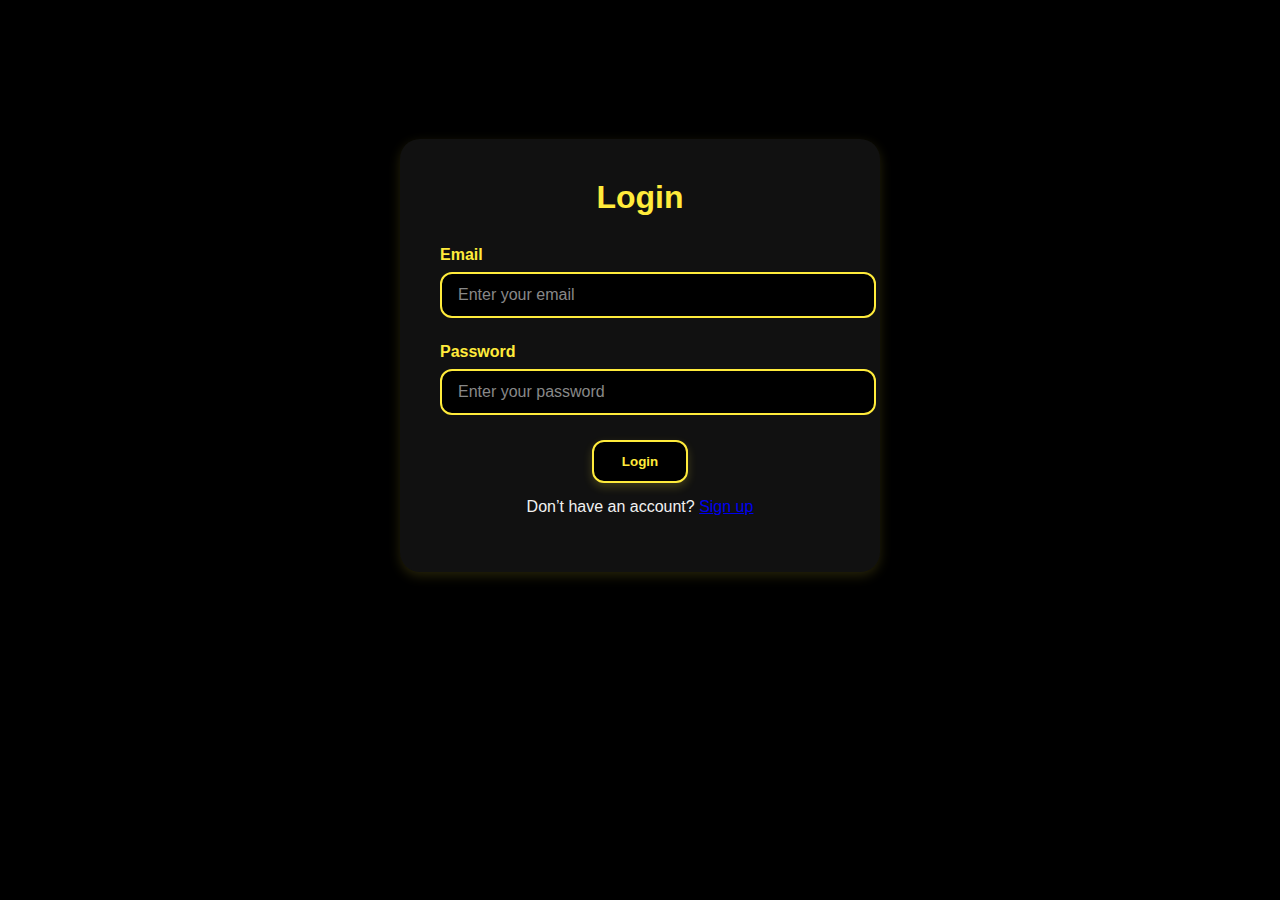
<file: login.html>
<!DOCTYPE html>
<html lang="en">
<head>
  <meta charset="UTF-8">
  <meta name="viewport" content="width=device-width, initial-scale=1.0">
  <title>Login - E-Changing Room</title>
  <link rel="stylesheet" href="style.css">
</head>
<body>
  <div class="signin-container">
    <div class="signin-box">
      <h2>Login</h2>
      <form id="loginForm">
        <div class="form-group">
          <label for="loginEmail">Email</label>
          <input type="email" id="loginEmail" placeholder="Enter your email" required>
        </div>
        <div class="form-group">
          <label for="loginPassword">Password</label>
          <input type="password" id="loginPassword" placeholder="Enter your password" required>
        </div>
        <button type="submit" id="signinButton">Login</button>
        <p style="margin-top:15px;">Don’t have an account? <a href="signup.html">Sign up</a></p>
      </form>
    </div>
  </div>
  <script src="auth.js"></script>
</body>
</html>
</file>
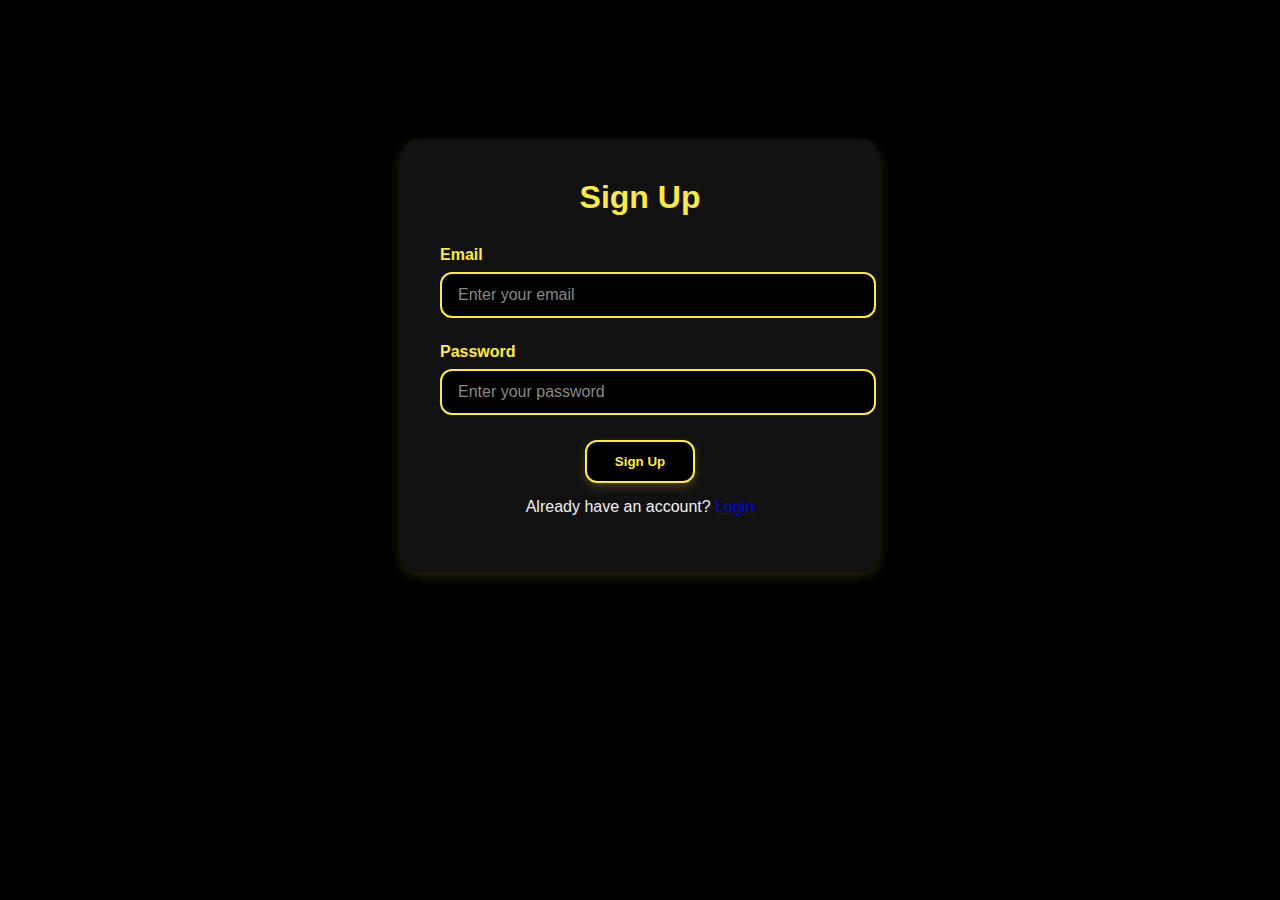
<file: signup.html>
<!DOCTYPE html>
<html lang="en">
<head>
  <meta charset="UTF-8">
  <meta name="viewport" content="width=device-width, initial-scale=1.0">
  <title>Sign Up - E-Changing Room</title>
  <link rel="stylesheet" href="style.css">
</head>
<body>
  <div class="signin-container">
    <div class="signin-box">
      <h2>Sign Up</h2>
      <form id="signupForm">
        <div class="form-group">
          <label for="signupEmail">Email</label>
          <input type="email" id="signupEmail" placeholder="Enter your email" required>
        </div>
        <div class="form-group">
          <label for="signupPassword">Password</label>
          <input type="password" id="signupPassword" placeholder="Enter your password" required>
        </div>
        <button type="submit" id="signinButton">Sign Up</button>
        <p style="margin-top:15px;">Already have an account? <a href="login.html">Login</a></p>
      </form>
    </div>
  </div>
<script src="auth.js"></script>
</body>
</html>
</file>
<file: style.css>
/* Global Styles */
body {
    font-family: 'Poppins', sans-serif;
    margin: 0;
    padding: 0;
    background: #000; /* black background */
    color: #f1f1f1; /* light text for readability */
    overflow-x: hidden;
}

/* Top Banner */
.top-banner {
    background: #000; /* solid black banner */
    color: #ffeb3b; /* yellow text */
    text-align: center;
    padding: 15px 20px;
    font-weight: 700;
    font-size: 1.3em;
    display: flex;
    justify-content: center;
    align-items: center;
    gap: 12px;
    border-bottom: 3px solid #ffeb3b; /* yellow border */
    box-shadow: 0 5px 20px rgba(255,235,59,0.2);
}

.top-banner i {
    font-size: 1.6em;
    color: #ffeb3b;
}

/* Main Container */
.container {
    display: flex;
    justify-content: space-around;
    flex-wrap: wrap;
    gap: 35px;
    padding: 40px;
    max-width: 1300px;
    margin: 0 auto;
}

.box {
    background: #f9f9f9; /* light background instead of black */
    color: #111; /* dark text for readability */
    border-radius: 20px;
    padding: 30px;
    flex: 1 1 380px;
    min-width: 320px;
    text-align: center;
    box-shadow: 0 4px 12px rgba(255, 235, 59, 0.15);
    transition: transform 0.3s, box-shadow 0.3s;
    position: relative;
}

/* Camera Section */
.person-container {
    position: relative;
    width: 100%;
    margin-bottom: 20px;
    overflow: hidden;
    border-radius: 20px;
    box-shadow: 0 0 10px rgba(255, 235, 59, 0.15) inset;
    height: 450px;
    background-color: #222;
}

#video, #capturedImage {
    display: block;
    width: 100%;
    height: 100%;
    object-fit: cover;
    border-radius: 15px;
}

/* Buttons - Black & Yellow */
button {
    padding: 12px 28px;
    color: #ffeb3b;
    font-weight: 600;
    border: 2px solid #ffeb3b;
    border-radius: 12px;
    cursor: pointer;
    transition: all 0.3s;
    background: #000;
    box-shadow: 0 4px 10px rgba(255, 235, 59, 0.2);
    text-shadow: none;
}

button:hover {
    background: #ffeb3b;
    color: #000;
    transform: translateY(-2px);
    box-shadow: 0 6px 14px rgba(255, 235, 59, 0.4);
}

/* Shirt Image Container */
#shirtImageContainer img {
    max-width: 80%;
    height: auto;
    border-radius: 15px;
    box-shadow: 0 0 12px rgba(255, 235, 59, 0.2);
}

/* Person Wearing Shirt */
#wearShirtContainer {
    background-color: #f9f9f9; /* light gray so shirts stand out */
    border-radius: 20px;
    box-shadow: 0 0 10px rgba(255, 235, 59, 0.2) inset;
}

/* Sign-in Container */
.signin-container {
    display: flex;
    justify-content: center;
    align-items: center;
    min-height: 70vh;
    padding: 40px 20px;
}

.signin-box {
    background: #111;
    border-radius: 20px;
    padding: 40px;
    width: 100%;
    max-width: 400px;
    text-align: center;
    color: #f1f1f1;
    box-shadow: 0 4px 12px rgba(255, 235, 59, 0.15);
}

.signin-box h2 {
    margin-top: 0;
    margin-bottom: 30px;
    color: #ffeb3b;
    font-size: 2em;
    text-shadow: none;
}

/* Form Styles */
.form-group {
    margin-bottom: 25px;
    text-align: left;
}

.form-group label {
    display: block;
    margin-bottom: 8px;
    color: #ffeb3b;
    font-weight: 600;
}

.form-group input {
    width: 100%;
    padding: 12px 16px;
    border: 2px solid #ffeb3b;
    border-radius: 12px;
    background: #000;
    color: #f1f1f1;
    font-size: 1em;
    transition: all 0.3s;
}

.form-group input:focus {
    outline: none;
    border-color: #ffd700;
    box-shadow: 0 0 10px rgba(255, 215, 0, 0.5);
    background: #111;
}

.form-group input::placeholder {
    color: #888;
}

/* Responsive */
@media (max-width: 900px) {
    .container {
        flex-direction: column;
        align-items: center;
    }

    #shirtForm label, 
    #shirtForm input, 
    #shirtForm button {
        width: 100%;
    }

    #captureButton {
        position: relative;
        right: auto;
        top: auto;
        transform: none;
        margin: 15px auto;
        display: block;
        width: 80%;
        max-width: 200px;
    }

    #captureButton:hover {
        transform: scale(1.1);
    }

    .signin-box {
        padding: 30px 20px;
        margin: 20px;
    }

    .signin-box h2 {
        font-size: 1.8em;
    }
}

/* Logout button (still neon style) */
.logout-btn {
    margin-left: auto;
    padding: 8px 6px;
    background: linear-gradient(45deg, #ce1e07, #eb1010);
    border: none;
    border-radius: 5px;
    color: #120101;
    font-weight: 6000;
    cursor: pointer;
    transition: all 0.3s ease;
    display: none;
}   
.logout-btn.show {
    display: inline-block;
}
.logout-btn:hover {
    transform: scale(1.1);
    box-shadow: 0 0 20px #ff4b2b, 0 0 40px #ff416c;
}
</file>
